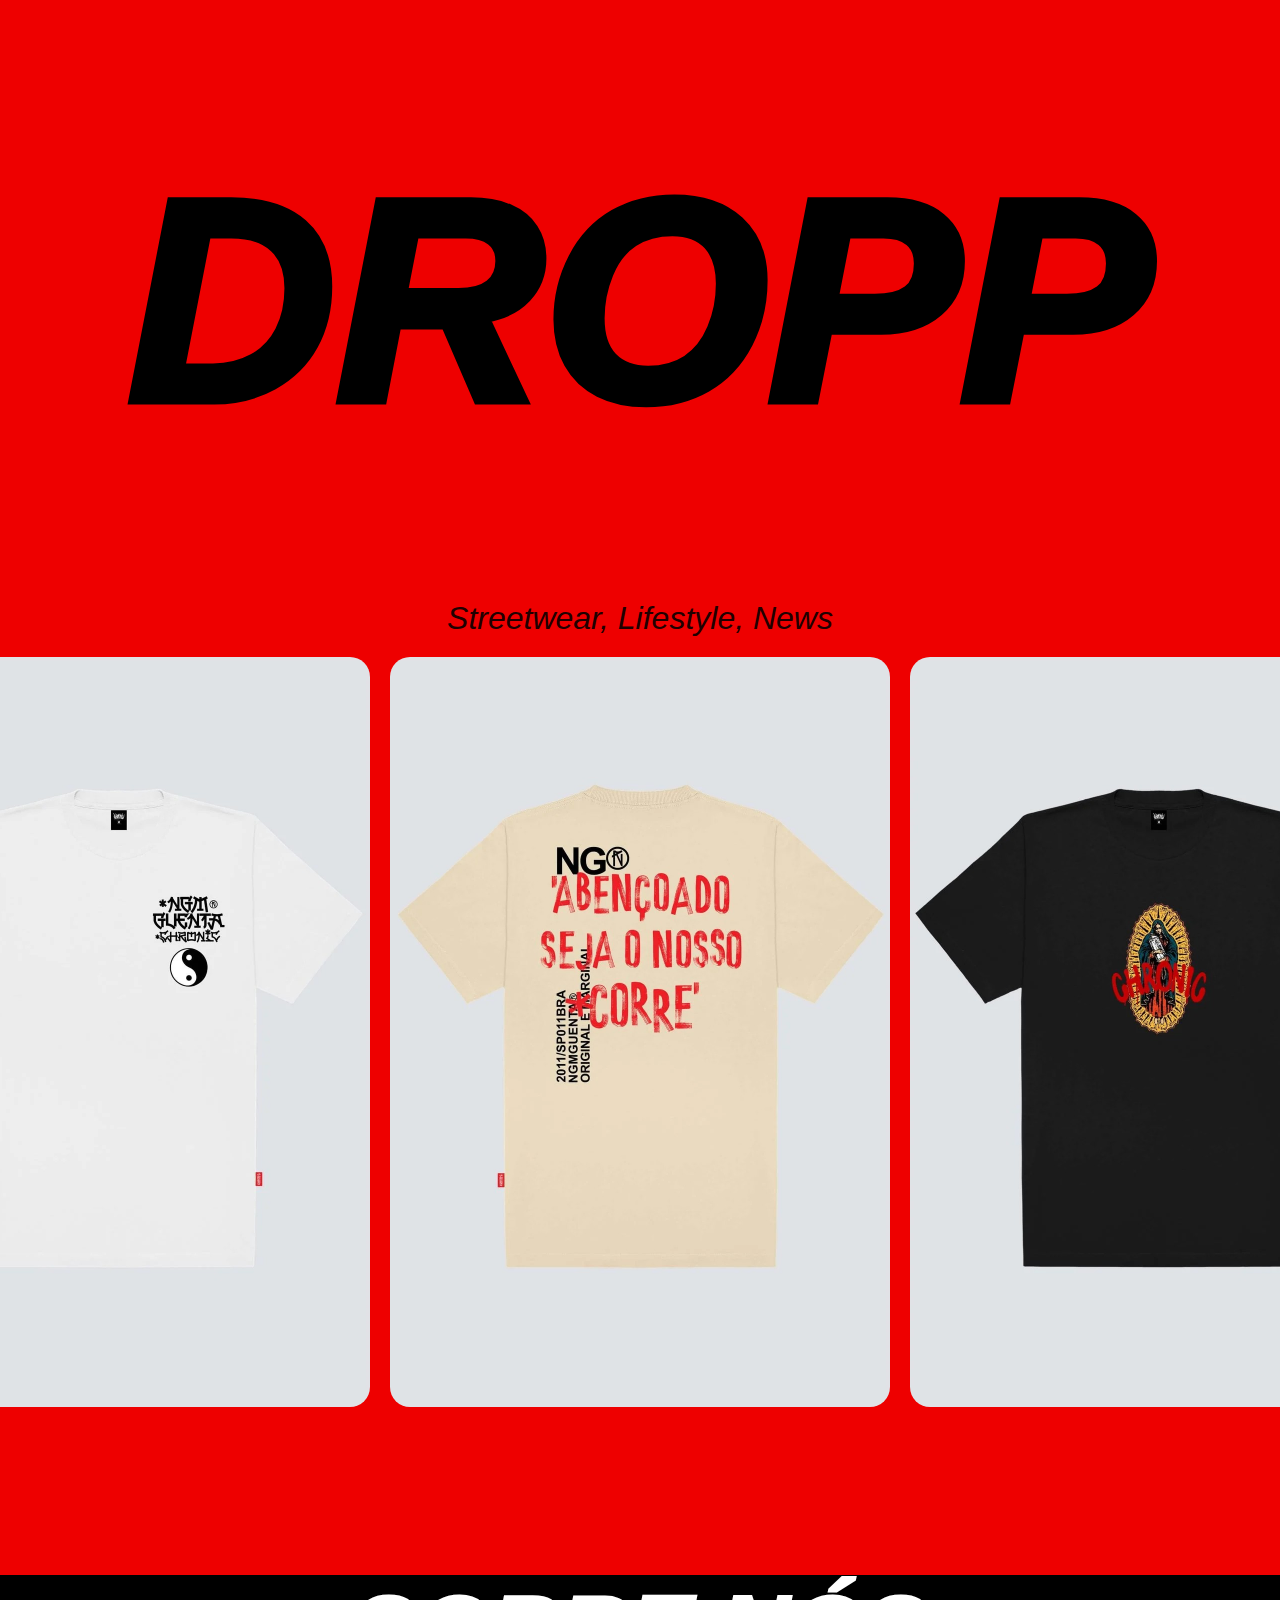
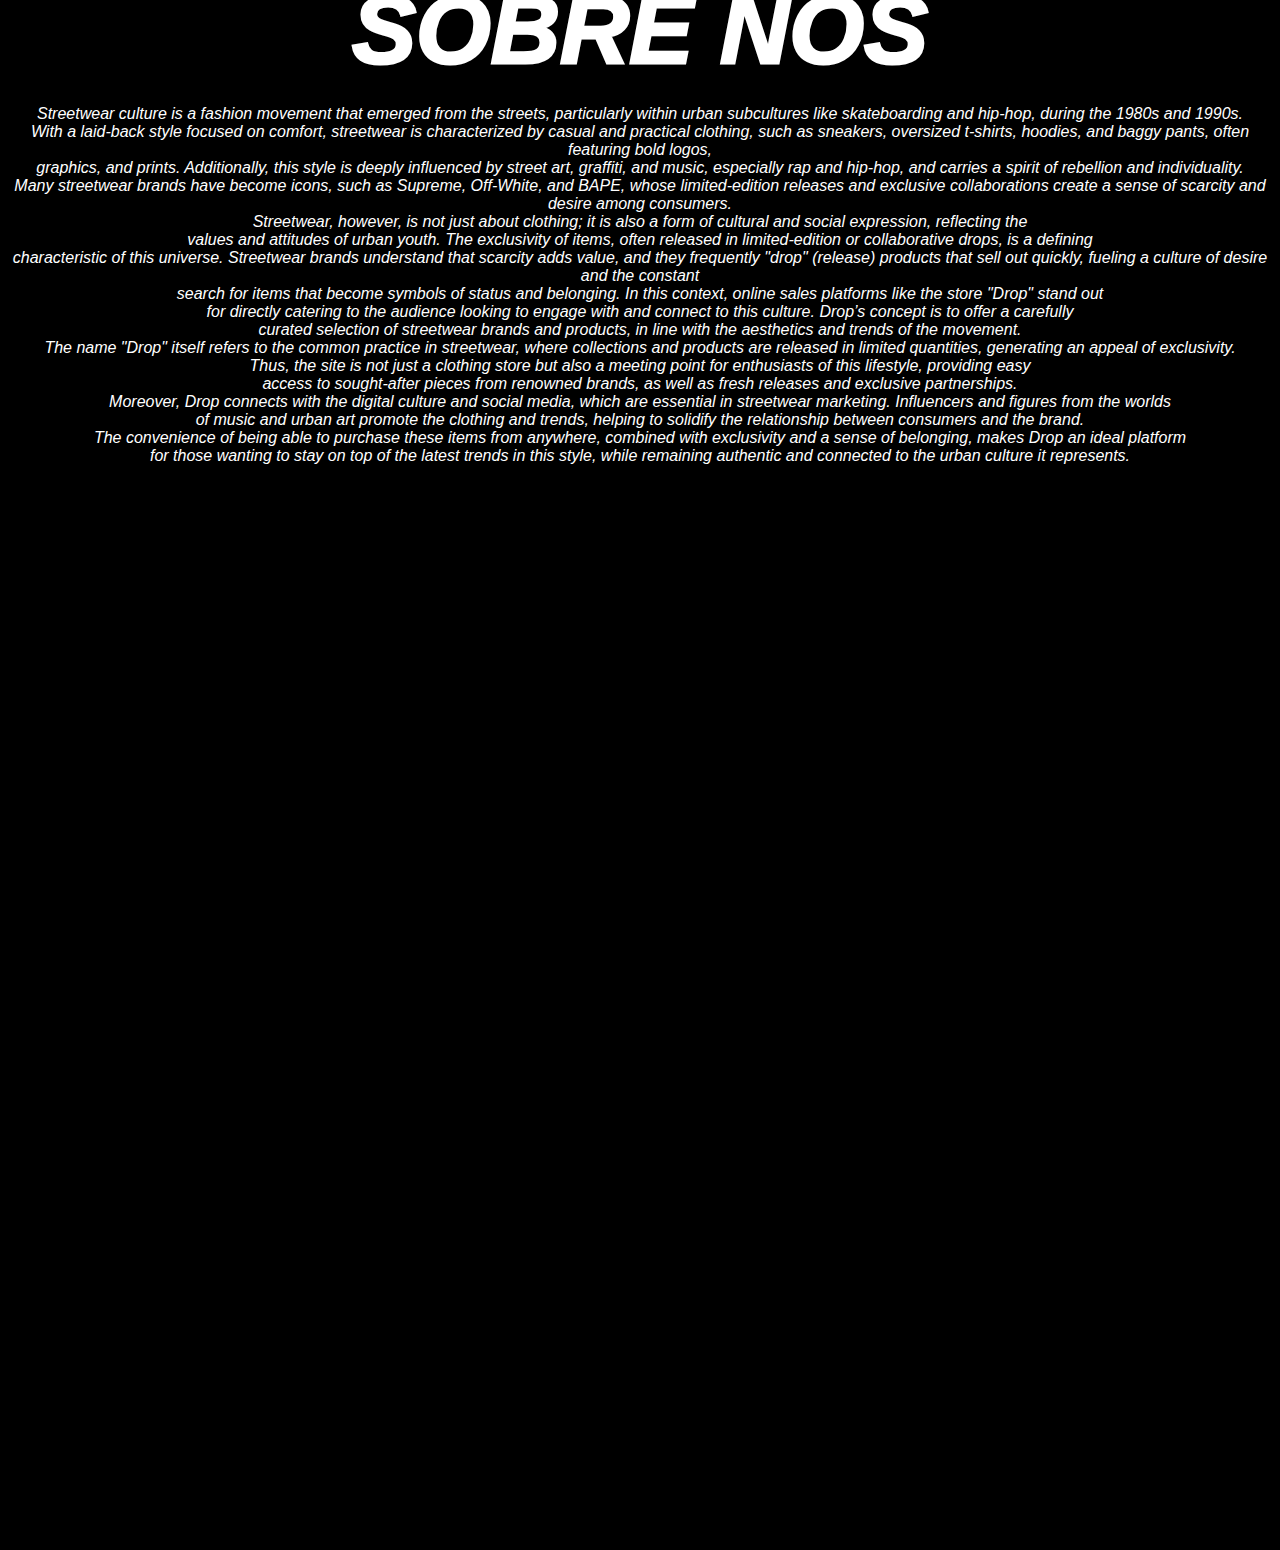
<file: Ds2/index.html>
<!DOCTYPE html>
<html lang="en">
<head>
    <meta charset="UTF-8">
    <meta name="viewport" content="width=device-width, initial-scale=1.0">
    <title>documento</title>
    <link rel="stylesheet" href="style.css">
</head>
<body>
        <div class="aba-red">
        <p id=item-central>DROPP</p>
        <p id="texto_menor">Streetwear, Lifestyle, News</p>
        <div class="gallery">
            <img src="assets/9ur1m6cz.png" alt="Foto 1">
            <img src="assets/p1fue85d.png" alt="Foto 2">
            <img src="assets/pjfpy358.png" alt="Foto 3">
        </div>
    </div>
    <div id="aba-black">
        <div>
            <h1 id="sobre">SOBRE NÓS</h1>
           <p id="description">Streetwear culture is a fashion movement that emerged from the streets, particularly within urban subcultures like skateboarding and hip-hop, during the 1980s and 1990s. <br> With a laid-back style focused on comfort, streetwear is characterized by casual and practical clothing, such as sneakers, oversized t-shirts, hoodies, and baggy pants, often featuring bold logos, <br> graphics, and prints. Additionally, this style is deeply influenced by street art, graffiti, and music, especially rap and hip-hop, and carries a spirit of rebellion and individuality. <br> Many streetwear brands have become icons, such as Supreme, Off-White, and BAPE, whose limited-edition releases and exclusive collaborations create a sense of scarcity and desire among consumers. <br>

            Streetwear, however, is not just about clothing; it is also a form of cultural and social expression, reflecting the <br>values and attitudes of urban youth. The exclusivity of items, often released in limited-edition or collaborative drops, is a defining <br>characteristic of this universe. Streetwear brands understand that scarcity adds value, and they frequently "drop" (release) products that sell out quickly, fueling a culture of desire and the constant <br> search for items that become symbols of status and belonging.
            
            In this context, online sales platforms like the store "Drop" stand out <br> for directly catering to the audience looking to engage with and connect to this culture. Drop’s concept is to offer a carefully <br>curated selection of streetwear brands and products, in line with the aesthetics and trends of the movement. <br> The name "Drop" itself refers to the common practice in streetwear, where collections and products are released in limited quantities, generating an appeal of exclusivity. <br> Thus, the site is not just a clothing store but also a meeting point for enthusiasts of this lifestyle, providing easy <br> access to sought-after pieces from renowned brands, as well as fresh releases and exclusive partnerships. <br>
            
            Moreover, Drop connects with the digital culture and social media, which are essential in streetwear marketing. Influencers and figures from the worlds <br>of music and urban art promote the clothing and trends, helping to solidify the relationship between consumers and the brand. <br>The convenience of being able to purchase these items from anywhere, combined with exclusivity and a sense of belonging, makes Drop an ideal platform <br> for those wanting to stay on top of the latest trends in this style, while remaining authentic and connected to the urban culture it represents. <br></p>
        <div>
        </div>
    </div>
</body>
</html>
</file>
<file: Ds2/style.css>
*{
    margin: 0;
    padding: 0;
    border: 0;
}

.aba-red {
    background-color: #ee0000;
    width: 100%;
    height: 175vh;
}
#aba-black {
    background-color: #000000;
    height: 175vh;
    width: 100%;
}
#description {
    display: flex;
    align-items: center;
    flex-wrap: wrap;
    justify-content: center;
    width: 100%;
    height: 600px;
    font-family:sans-serif ;
    font-style: italic;
    font-size: 1rem;
    font-weight: 500;
    color: #ffffff;
    text-align: center;
}
#sobre {
    display: flex;
    align-items: center;
    flex-wrap: wrap;
    justify-content: center;
    width: 100%;
    height: 10px;
    font-family:Arial, Helvetica, sans-serif;
    font-style: italic;
    font-size: 6rem;
    font-weight: 1000;
    color: #ffffff;
}

#item-central {
    display: flex;
    align-items: center;
    flex-wrap: wrap;
    justify-content: center;
    width: 100%;
    height: 600px;
    font-family:Arial, Helvetica, sans-serif ;
    font-style: italic;
    font-size: 15rem;
    font-weight: 1000;
}
#item-central:hover {
    font-size: 18rem;
    transition: 0.5s;
    cursor: pointer;
}
#texto_menor {
    font-size: 2rem;
    font-weight: 500;
    font-family:'Franklin Gothic Medium', 'Arial Narrow', Arial, sans-serif ;
    font-style: italic;
    color: #200000;
    text-align: center;
}
#item_menu {
    display: flex;
    top: 5px;
    right: 10px;
    flex-wrap: wrap;
    justify-content: right;
    font-family: Arial, Helvetica, sans-serif ;
    font-style: italic;
    font-size: 1.5rem;
    font-weight: 1000;
    padding: 10px;
}
#item_menu:hover {
    font-size: 1.8rem;
    transition: 0.5s;
    cursor: pointer;
    opacity: 0.5;
}
.gallery {
    display: flex;
    justify-content: center;
    gap: 20px;
    margin-top: 20px;
}

.gallery img {
    width: 500px;
    height: auto;
    border-radius: 20px;
}
#texto_menor {
    display: flex;
    align-items: center;
    flex-wrap: wrap;
    justify-content: center;
}
</file>
